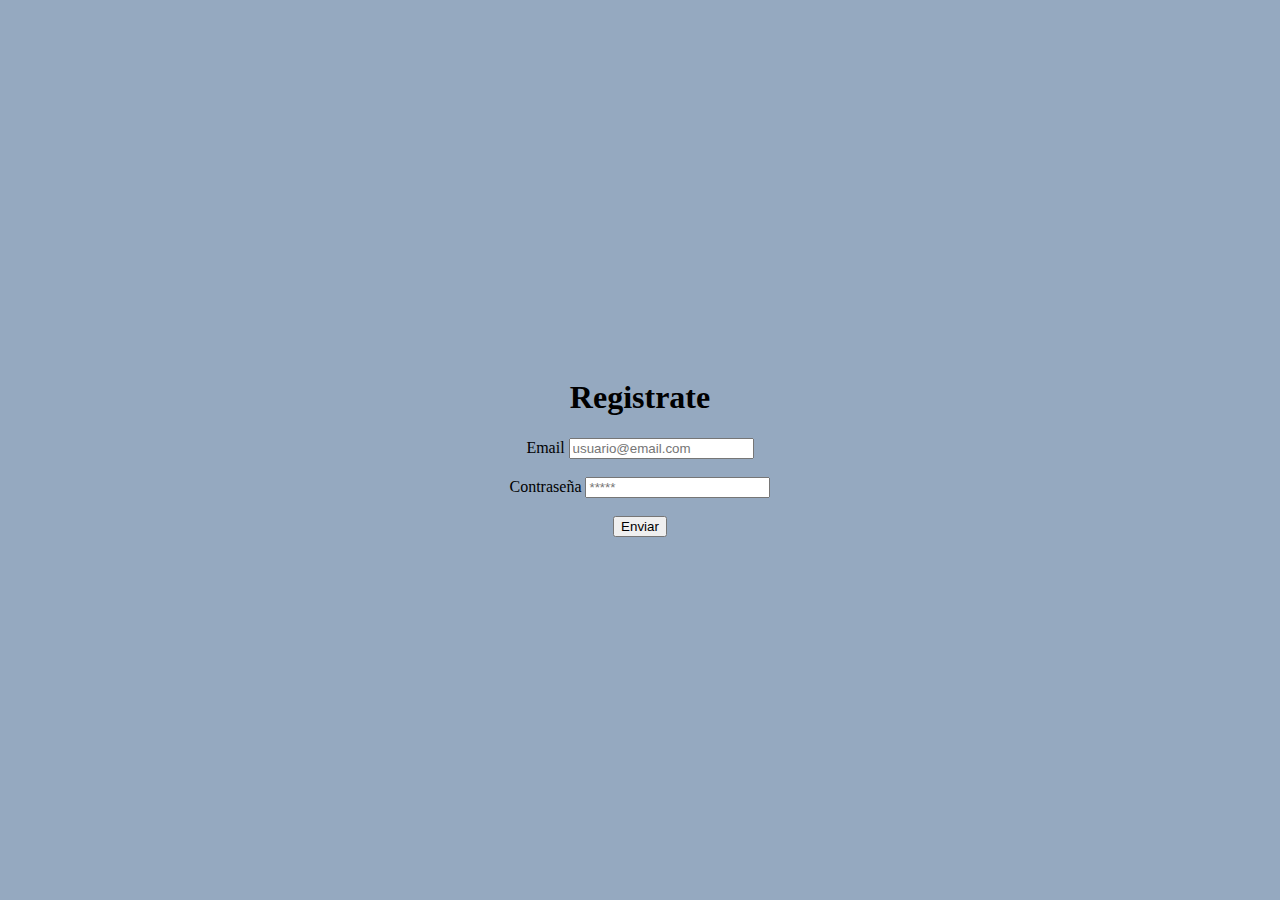
<file: index.html>
<!DOCTYPE html>
<html lang="en">
<head>
    <meta charset="UTF-8">
    <meta http-equiv="X-UA-Compatible" content="IE=edge">
    <meta name="viewport" content="width=device-width, initial-scale=1.0">
    <link rel="stylesheet" href="css/styles.css">
    <title>Registrarse</title>
</head>
<body class="bodylogin">
    <form autocomplete="off" id="login" class="login" >
        <div class="login-form">
          <h1>Registrate</h1>
          <label for="email">Email</label>
          <input type="text" id="usuario" placeholder="usuario@email.com"/>
          <br>
          <br>
          <label for="password">Contraseña</label>
          <input type="password" id="contraseña" placeholder="*****"/>
          <br>
          <br>
          <input type="submit" id="enviar" value="Enviar" />
        </div>
      </form> 
      <script src="js/login.js"></script>
</body>
</html>
</file>
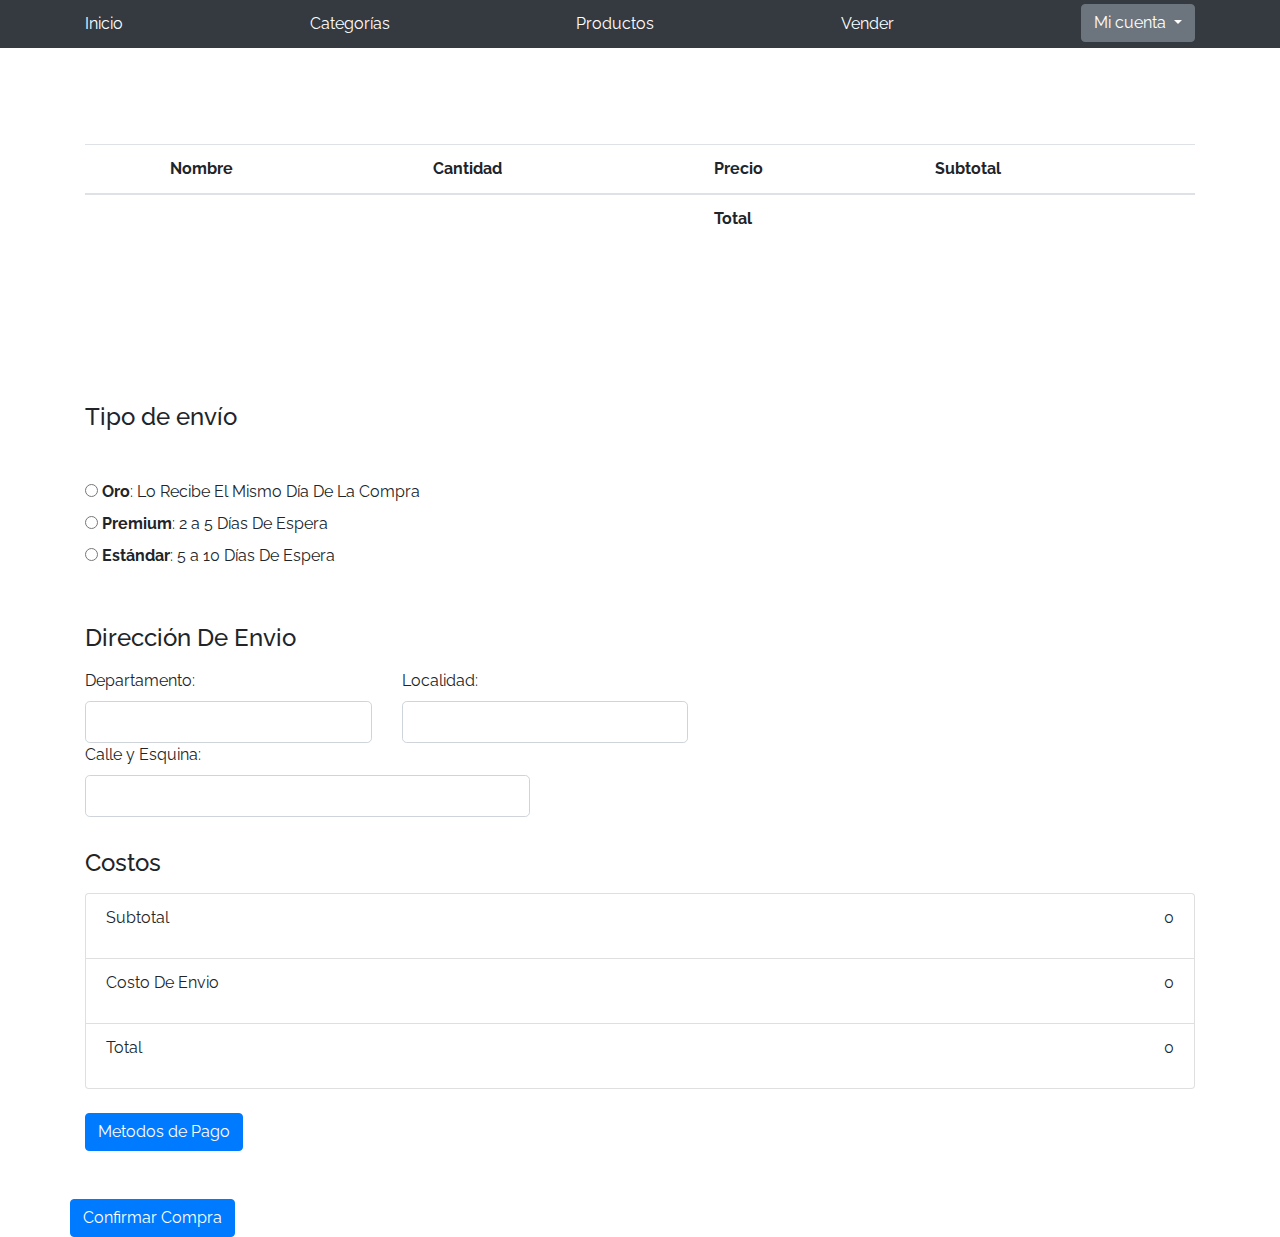
<file: cart.html>
<!DOCTYPE html>
<!-- saved from url=(0049)https://getbootstrap.com/docs/4.3/examples/album/ -->
<html lang="en">

<head>
  <meta http-equiv="Content-Type" content="text/html; charset=UTF-8">

  <meta name="viewport" content="width=device-width, initial-scale=1, shrink-to-fit=no">
  <meta name="description" content="">
  <title>eMercado - Todo lo que busques está aquí</title>

  <link rel="canonical" href="https://getbootstrap.com/docs/4.3/examples/album/">
  <link href="https://fonts.googleapis.com/css?family=Raleway:300,300i,400,400i,700,700i,900,900i" rel="stylesheet">

  <style>
    .bd-placeholder-img {
      font-size: 1.125rem;
      text-anchor: middle;
      -webkit-user-select: none;
      -moz-user-select: none;
      -ms-user-select: none;
      user-select: none;
    }

    @media (min-width: 768px) {
      .bd-placeholder-img-lg {
        font-size: 3.5rem;
      }
    }
  </style>
  <link href="css/bootstrap.min.css" rel="stylesheet">
  <link href="css/styles.css" rel="stylesheet">
  <link href="css/dropzone.css" rel="stylesheet">
</head>

<body>
  <nav class="site-header sticky-top py-1 bg-dark">
    <div class="container d-flex flex-column flex-md-row justify-content-between">
      <a class="py-2 d-none d-md-inline-block" href="home.html">Inicio</a>
      <a class="py-2 d-none d-md-inline-block" href="categories.html">Categorías</a>
      <a class="py-2 d-none d-md-inline-block" href="products.html">Productos</a>
      <a class="py-2 d-none d-md-inline-block" href="sell.html">Vender</a>
      <div class="dropdown">
        <a class="btn btn-secondary dropdown-toggle" href="#" role="button" id="dropdownMenuLink" data-toggle="dropdown" aria-haspopup="true" aria-expanded="false">
          Mi cuenta
        </a>
      
        <div class="dropdown-menu" aria-labelledby="dropdownMenuLink">
          <a class="dropdown-item" href="cart.html">Mi carrito</a>
          <a class="dropdown-item" href="my-profile.html" id="Perfil"></a>
          <a class="dropdown-item" href="index.html" onclick="Borrardatos()">Cerrar sesión</a>
        </div>
      </div>
    </div>
  </nav>
  <div id="spinner-wrapper">
    <div class="lds-ring">
      <div></div>
      <div></div>
      <div></div>
      <div></div>
    </div>
  </div>



  <div class="container py-5 my-5">
    <table class="table">
      <thead>
        <tr>
          <th scope="col"></th>
          <th scope="col">Nombre</th>
          <th scope="col">Cantidad</th>
          <th scope="col">Precio</th>
          <th scope="col">Subtotal</th>
        </tr>
      </thead>
      <tbody id="productsContainer">


      </tbody>
      <tfoot>
        <th></th>
        <th></th>
        <th></th>
        <th>Total</th>
        <th id="total"></th>
      </tfoot>

    </table>
  </div>
  <div class="container ">
    <div class="row">

      <div class="col-lg-4 mb-4 ">
        <h4 class="my-5">Tipo de envío</h4>
        <form>
          <input type="radio" id="Oro" name="Envio" value="0">
          <label for="oro"><b>Oro</b>: Lo Recibe El Mismo Día De La Compra</label><br>
          <input type="radio" id="Premium" name="Envio" value="1">
          <label for="Premium "><b>Premium</b>: 2 a 5 Días De Espera</label><br>
          <input type="radio" id="Estandar" name="Envio" value="2">
          <label for="Estandar"><b>Estándar</b>: 5 a 10 Días De Espera</label>
        </form>
      </div>
      <div class="col-lg-10 mt-4">
        <h4>Dirección De Envio</h4>
        <div class="row my-3">
          <div class="col-lg-4 ">
            <label for="">Departamento:</label>
            <input class="form-control form-control-lg" id="Departamento" type="text" style="font-size: medium;">
          </div>
          <div class="col-lg-4">
            <label for="">Localidad:</label>
            <input class="form-control form-control-lg" id="Localidad" type="text" style="font-size: medium;">
          </div>
          <div class="col-lg-6">
            <label for="">Calle y Esquina:</label>
            <input class="form-control form-control-lg" id="Calle" type="text" style="font-size: medium;" >
          </div>
        </div>
      </div>
      <div class="col-lg-12 mb-5">
        <h4 class="my-3">Costos</h4>
        <ul class="list-group">
          <li class="list-group-item d-flex justify-content-between">Subtotal
          <p id="SubTotalCosto">0</p>
        </li>
          <li class="list-group-item d-flex justify-content-between">Costo De Envio
          <p id="CostoEnvio">0</p>
        </li>
          <li class="list-group-item d-flex justify-content-between">Total
          <p id="TotalCosto">0</p>
        </li>
        </ul>
        <br>
        <!-- Button trigger modal -->
<button type="button" class="btn btn-primary" data-toggle="modal" data-target="#exampleModal">
  Metodos de Pago
</button>

<!-- Modal -->
<div class="modal fade" id="exampleModal" tabindex="-1" aria-labelledby="exampleModalLabel" aria-hidden="true">
  <div class="modal-dialog">
    <div class="modal-content">
      <div class="modal-header">
        <h5 class="modal-title" id="exampleModalLabel">Metodos de Pago</h5>
        <button type="button" class="close" data-dismiss="modal" aria-label="Close">
          <span aria-hidden="true">&times;</span>
        </button>
      </div>
        <div class="modal-body">
          <form>
          <Label for="Tarjeta"><b>Tarjeta Credito o Debito</b></Label>
          <input id="inputTarjeta2" name="Pago" type="radio" value="0">
          <br>
          <Label>N° Tarjeta</Label>
          <input type="text" name="" id="Tarjeta"> 
          <br>
          <Label>Codigo Seguridad</Label>
          <input type="text" name="" id="Codigo"> 
          <br>
          <Label>Fecha vencimiento</Label>
          <input type="text" name="" id="Fecha"> 
          <hr>
          <Label for="Deposito"><b>Deposito Bancario</b></Label>
          <input id="inputTarjeta1" name="Pago" type="radio" value="1">
          <br>
          <Label>N° Cuenta Bancaria</Label>
          <input type="text" name="" id="CuentaBancaria"> 
        </form>
        </div>
      <div class="modal-footer">
        <button type="button" class="btn btn-secondary" data-dismiss="modal">Cerrar</button>
        <button type="button" class="btn btn-primary" id="">Guardar Cambios</button>
      </div>
    </div>
  </div>
</div>
      </div>
      <button class="btn btn-primary" onclick="Validar()">Confirmar Compra</button>

  <script src="js/jquery-3.4.1.min.js"></script>
  <script src="js/bootstrap.bundle.min.js"></script>
  <script src="js/dropzone.js"></script>
  <script src="js/init.js"></script>
  <script src="js/cart.js"></script>
</body>

</html>
</file>
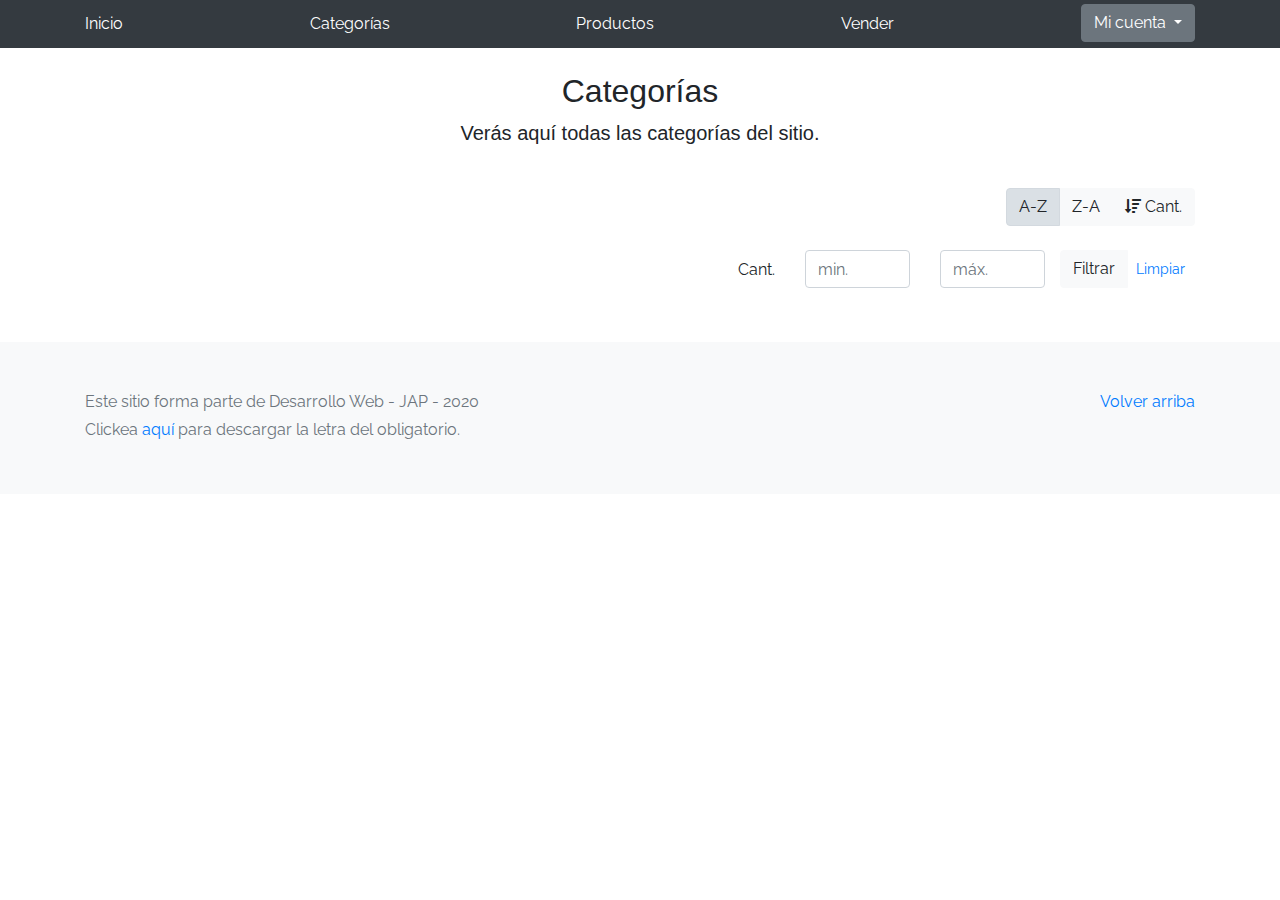
<file: categories.html>
<!DOCTYPE html>
<!-- saved from url=(0049)https://getbootstrap.com/docs/4.3/examples/album/ -->
<html lang="en">
  <head>
    <meta http-equiv="Content-Type" content="text/html; charset=UTF-8">
    <meta name="viewport" content="width=device-width, initial-scale=1, shrink-to-fit=no">
    <meta name="description" content="">
    <title>eMercado - Todo lo que busques está aquí</title>

    <link rel="canonical" href="https://getbootstrap.com/docs/4.3/examples/album/">
    <link href="https://fonts.googleapis.com/css?family=Raleway:300,300i,400,400i,700,700i,900,900i" rel="stylesheet">
    <link href="css/font-awesome.min.css" rel="stylesheet">

    <link href="css/bootstrap.min.css" rel="stylesheet">
    <link href="css/styles.css" rel="stylesheet">
  </head>
  <body>
    <nav class="site-header sticky-top py-1 bg-dark">
      <div class="container d-flex flex-column flex-md-row justify-content-between">
        <a class="py-2 d-none d-md-inline-block" href="home.html">Inicio</a>
        <a class="py-2 d-none d-md-inline-block" href="categories.html">Categorías</a>
        <a class="py-2 d-none d-md-inline-block" href="products.html">Productos</a>
        <a class="py-2 d-none d-md-inline-block" href="sell.html">Vender</a>
        <div class="dropdown">
          <a class="btn btn-secondary dropdown-toggle" href="#" role="button" id="dropdownMenuLink" data-toggle="dropdown" aria-haspopup="true" aria-expanded="false">
            Mi cuenta
          </a>
        
          <div class="dropdown-menu" aria-labelledby="dropdownMenuLink">
            <a class="dropdown-item" href="cart.html">Mi carrito</a>
            <a class="dropdown-item" href="my-profile.html" id="Perfil"></a>
            <a class="dropdown-item" href="index.html" onclick="Borrardatos()">Cerrar sesión</a>
          </div>
        </div>
      </div>
    </nav>
    <main role="main" class="pb-5">
        <div class="text-center p-4">
            <h2>Categorías</h2>
            <p class="lead">Verás aquí todas las categorías del sitio.</p>
        </div>
        <div class="container">
            <div class="row">
                <div class="col text-right">
                    <div class="btn-group btn-group-toggle mb-4" data-toggle="buttons">
                        <label class="btn btn-light active" id="sortAsc" >
                            <input type="radio" name="options" autocomplete="off" checked>A-Z
                        </label>
                        <label class="btn btn-light" id="sortDesc" >
                            <input type="radio" name="options" autocomplete="off">Z-A
                        </label>
                        <label class="btn btn-light" id="sortByCount" >
                            <input type="radio" name="options" autocomplete="off"><i class="fas fa-sort-amount-down mr-1"></i>Cant.
                        </label>
                    </div>
                </div>
            </div>
            <div class="row justify-content-end">
              <div class="col-md-6"></div>
                <div class="col-md-6 col-sm-12 mb-1 container">
                  <div class="row container p-0 m-0">
                    <div class="col">
                      <p class="font-weight-normal text-right my-2">Cant.</p>
                    </div>
                    <div class="col">
                      <input class="form-control" type="number" placeholder="min." id="rangeFilterCountMin">
                    </div>
                    <div class="col">
                      <input class="form-control" type="number" placeholder="máx." id="rangeFilterCountMax">
                    </div>
                    <div class="col-3 p-0">
                      <div class="btn-group" role="group">
                        <button class="btn btn-light btn-block" id="rangeFilterCount">Filtrar</button>
                        <button class="btn btn-link btn-sm" id="clearRangeFilter">Limpiar</button>
                      </div>
                    </div>
                  </div>
                </div>
            </div>
            <div class="row">
                <div class="list-group" id="cat-list-container">
                </div>
            </div>
        </div>
    </main>
    <footer class="text-muted bg-light">
      <div class="container">
        <p class="float-right">
          <a href="#">Volver arriba</a>
        </p>
        <p>Este sitio forma parte de Desarrollo Web - JAP - 2020</p>
        <p>Clickea <a target="_blank" href="Letra.pdf">aquí</a> para descargar la letra del obligatorio.</p>
      </div>
    </footer>
    <div id="spinner-wrapper"><div class="lds-ring"><div></div><div></div><div></div><div></div></div></div>
    <script src="js/jquery-3.4.1.min.js"></script>
    <script src="js/bootstrap.bundle.min.js"></script>
    <script src="js/init.js"></script>
    <script src="js/categories.js"></script>
    <script src="js/my-profile.js"></script>
  </body>
</html>
</file>
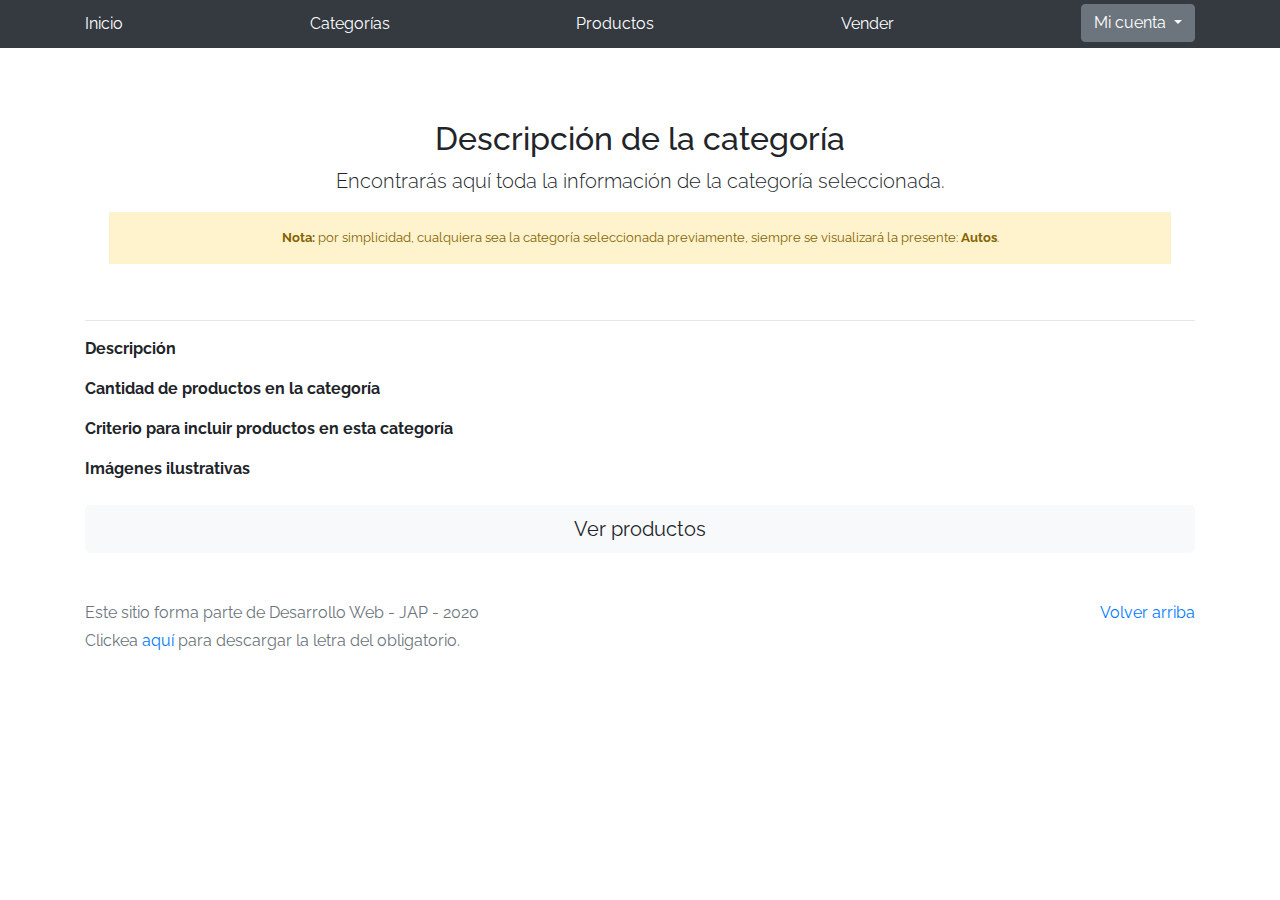
<file: category-info.html>
<!DOCTYPE html>
<!-- saved from url=(0049)https://getbootstrap.com/docs/4.3/examples/album/ -->
<html lang="en">

<head>
  <meta http-equiv="Content-Type" content="text/html; charset=UTF-8">
  <meta name="viewport" content="width=device-width, initial-scale=1, shrink-to-fit=no">
  <meta name="description" content="">
  <title>eMercado - Todo lo que busques está aquí</title>

  <link rel="canonical" href="https://getbootstrap.com/docs/4.3/examples/album/">
  <link href="https://fonts.googleapis.com/css?family=Raleway:300,300i,400,400i,700,700i,900,900i" rel="stylesheet">
  <!-- Bootstrap core CSS -->
  <link href="css/bootstrap.min.css" rel="stylesheet">
  <link href="css/styles.css" rel="stylesheet">
</head>

<body>
  <nav class="site-header sticky-top py-1 bg-dark">
    <div class="container d-flex flex-column flex-md-row justify-content-between">
      <a class="py-2 d-none d-md-inline-block" href="home.html">Inicio</a>
      <a class="py-2 d-none d-md-inline-block" href="categories.html">Categorías</a>
      <a class="py-2 d-none d-md-inline-block" href="products.html">Productos</a>
      <a class="py-2 d-none d-md-inline-block" href="sell.html">Vender</a>
      <div class="dropdown">
        <a class="btn btn-secondary dropdown-toggle" href="#" role="button" id="dropdownMenuLink" data-toggle="dropdown" aria-haspopup="true" aria-expanded="false">
          Mi cuenta
        </a>
      
        <div class="dropdown-menu" aria-labelledby="dropdownMenuLink">
          <a class="dropdown-item" href="cart.html">Mi carrito</a>
          <a class="dropdown-item" href="my-profile.html" id="Perfil"></a>
          <a class="dropdown-item" href="index.html" onclick="Borrardatos()">Cerrar sesión</a>
        </div>
      </div>
    </div>
  </nav>
  <main role="main">
    <div class="container mt-5">
      <div class="text-center p-4">
        <h2>Descripción de la categoría</h2>
        <p class="lead">Encontrarás aquí toda la información de la categoría seleccionada.</p>
        <p class="small alert-warning py-3"><strong>Nota: </strong>por simplicidad, cualquiera sea la categoría
          seleccionada previamente, siempre se visualizará la presente: <strong>Autos</strong>.</p>
      </div>
      <h3 id="categoryName"></h3>
      <hr class="my-3">
      <dl>
        <dt>Descripción</dt>
        <dd>
          <p id="categoryDescription"></p>
        </dd>

        <dt>Cantidad de productos en la categoría</dt>
        <dd>
          <p id="productCount"></p>
        </dd>

        <dt>Criterio para incluir productos en esta categoría</dt>
        <dd>
          <p id="productCriteria"></p>
        </dd>

        <dt>Imágenes ilustrativas</dt>
        <dd>
          <div class="row text-center text-lg-left pt-2" id="productImagesGallery">
          </div>
        </dd>
      </dl>
      <a type="button" class="btn btn-light btn-lg btn-block" href="products.html">Ver productos</a>
    </div>
  </main>
  <footer class="text-muted">
    <div class="container">
      <p class="float-right">
        <a href="#">Volver arriba</a>
      </p>
      <p>Este sitio forma parte de Desarrollo Web - JAP - 2020</p>
      <p>Clickea <a target="_blank" href="Letra.pdf">aquí</a> para descargar la letra del obligatorio.</p>
    </div>
  </footer>
  <div id="spinner-wrapper">
    <div class="lds-ring">
      <div></div>
      <div></div>
      <div></div>
      <div></div>
    </div>
  </div>
  <script src="js/jquery-3.4.1.min.js"></script>
  <script src="js/bootstrap.bundle.min.js"></script>
  <script src="js/init.js"></script>
  <script src="js/category-info.js"></script>
  <script src="js/my-profile.js"></script>
</body>

</html>
</file>
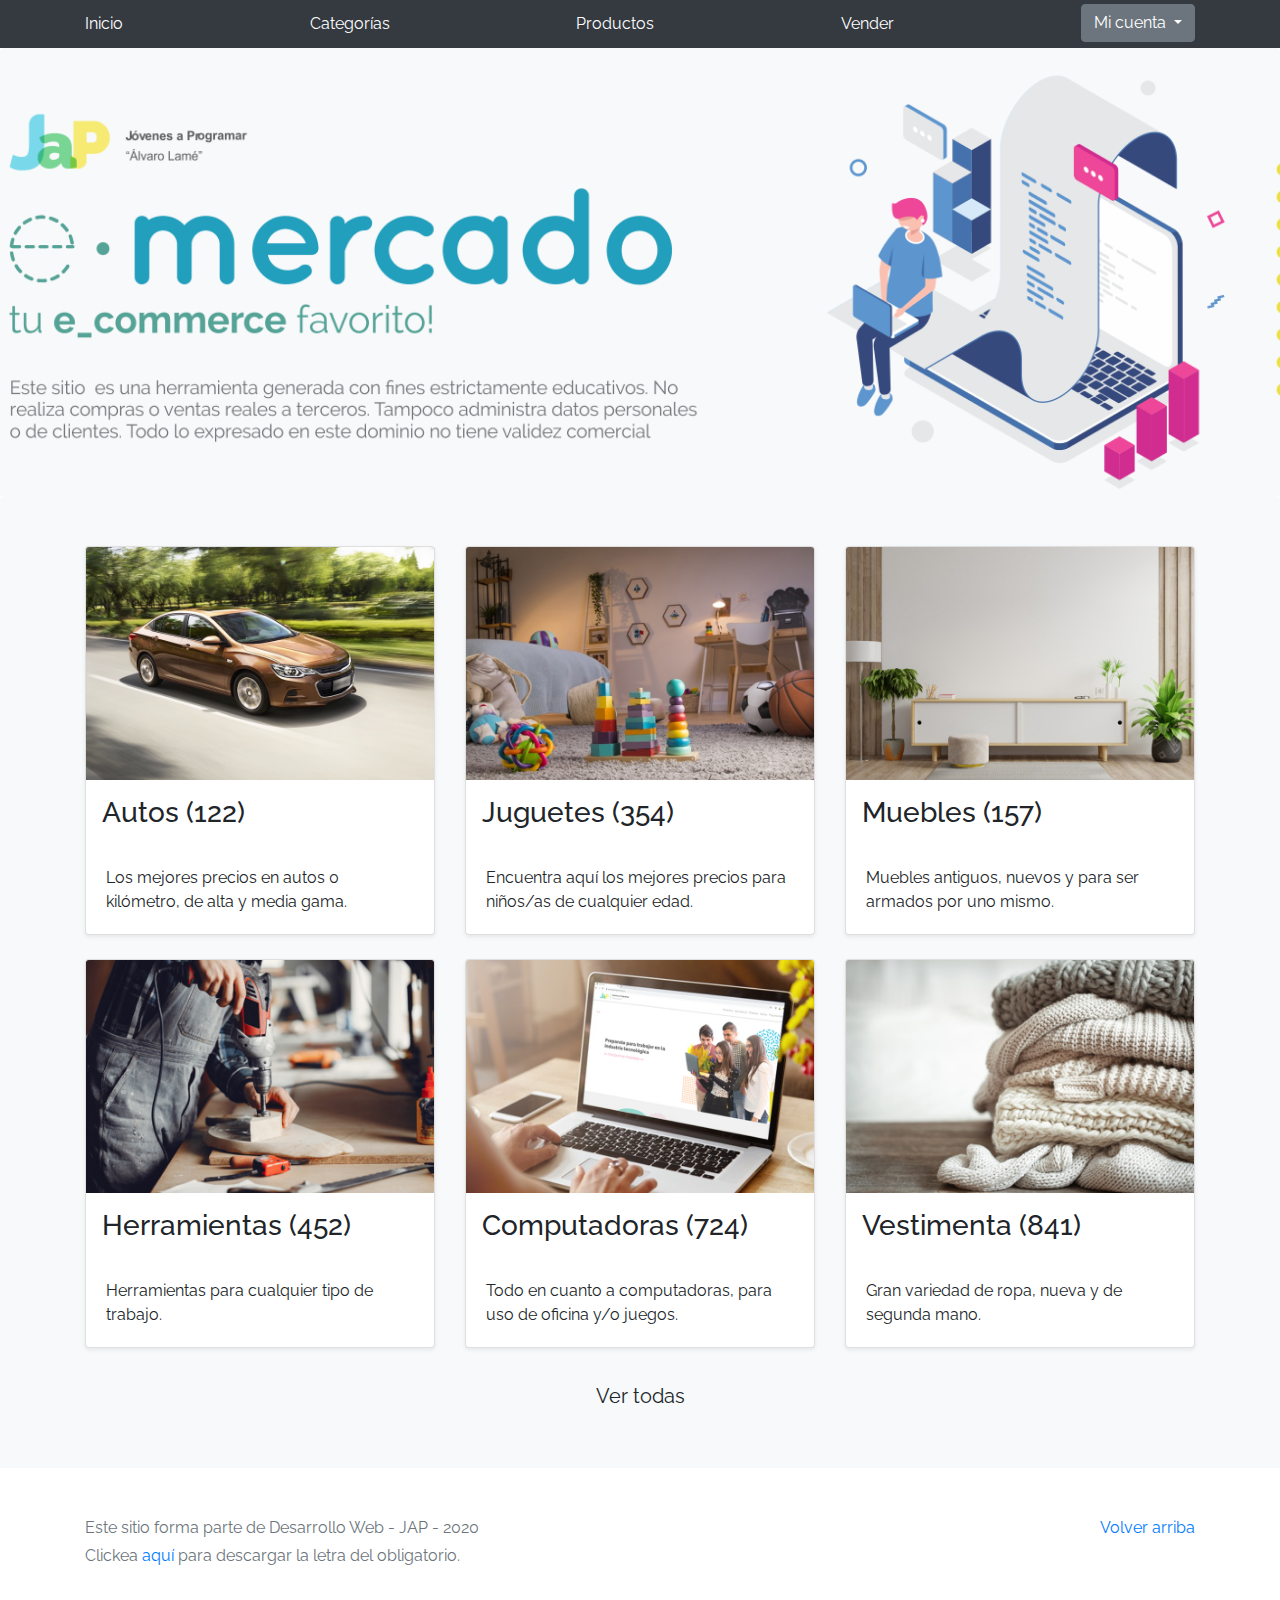
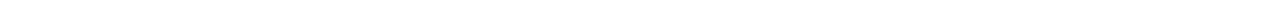
<file: home.html>
<!DOCTYPE html>
<!-- saved from url=(0049)https://getbootstrap.com/docs/4.3/examples/album/ -->
<html lang="en">
  <head>
    <meta http-equiv="Content-Type" content="text/html; charset=UTF-8">
    <meta name="viewport" content="width=device-width, initial-scale=1, shrink-to-fit=no">
    <meta name="description" content="">
    <title>eMercado - Todo lo que busques está aquí</title>

    <link rel="canonical" href="https://getbootstrap.com/docs/4.3/examples/album/">
    <link href="https://fonts.googleapis.com/css?family=Raleway:300,300i,400,400i,700,700i,900,900i" rel="stylesheet">
    <!-- Bootstrap core CSS -->
    <link href="css/bootstrap.min.css" rel="stylesheet">
    <link href="css/styles.css" rel="stylesheet">
  </head>
  <body>
    <nav class="site-header sticky-top py-1 bg-dark">
      <div class="container d-flex flex-column flex-md-row justify-content-between">
        <a class="py-2 d-none d-md-inline-block" href="home.html">Inicio</a>
        <a class="py-2 d-none d-md-inline-block" href="categories.html">Categorías</a>
        <a class="py-2 d-none d-md-inline-block" href="products.html">Productos</a>
        <a class="py-2 d-none d-md-inline-block" href="sell.html">Vender</a>
        <div class="dropdown">
          <a class="btn btn-secondary dropdown-toggle" href="#" role="button" id="dropdownMenuLink" data-toggle="dropdown" aria-haspopup="true" aria-expanded="false">
            Mi cuenta
          </a>
        
          <div class="dropdown-menu" aria-labelledby="dropdownMenuLink">
            <a class="dropdown-item" href="cart.html">Mi carrito</a>
            <a class="dropdown-item" href="my-profile.html" id="Perfil"></a>
            <a class="dropdown-item" href="index.html" onclick="Borrardatos()">Cerrar sesión</a>
          </div>
        </div>
      </div>
    </nav>
    <main role="main">
      <section class="jumbotron text-center">
        <div class="m-5">
          <h1></h1>
        </div>
      </section>
      <div class="album py-5 bg-light">
        <div class="container">
          <div class="row">
            <div class="col-md-4">
              <a href="categories.html" class="card mb-4 shadow-sm custom-card">
                <img class="bd-placeholder-img card-img-top"  src="img/cat1.jpg">
                <h3 class="m-3">Autos (122)</h3>
                <div class="card-body">
                  <p class="card-text">Los mejores precios en autos 0 kilómetro, de alta y media gama.</p>
                </div>
              </a>
            </div>
            <div class="col-md-4">
                <a href="categories.html" class="card mb-4 shadow-sm custom-card">
                  <img class="bd-placeholder-img card-img-top" src="img/cat2.jpg">
                  <h3 class="m-3">Juguetes (354)</h3>
                  <div class="card-body">
                    <p class="card-text">Encuentra aquí los mejores precios para niños/as de cualquier edad.</p>
                  </div>
                </a>
            </div>
            <div class="col-md-4">
                <a href="categories.html" class="card mb-4 shadow-sm custom-card">
                  <img class="bd-placeholder-img card-img-top" src="img/cat3.jpg">
                  <h3 class="m-3">Muebles (157)</h3>
                  <div class="card-body">
                    <p class="card-text">Muebles antiguos, nuevos y para ser armados por uno mismo.</p>
                  </div>
                </a>
            </div>
            <div class="col-md-4">
                <a href="categories.html" class="card mb-4 shadow-sm custom-card">
                  <img class="bd-placeholder-img card-img-top" src="img/cat4.jpg">
                  <h3 class="m-3">Herramientas (452)</h3>
                  <div class="card-body">
                    <p class="card-text">Herramientas para cualquier tipo de trabajo.</p>
                  </div>
                </a>
            </div>
            <div class="col-md-4">
                <a href="categories.html" class="card mb-4 shadow-sm custom-card">
                  <img class="bd-placeholder-img card-img-top" src="img/cat5.jpg">
                  <h3 class="m-3">Computadoras (724)</h3>
                  <div class="card-body">
                    <p class="card-text">Todo en cuanto a computadoras, para uso de oficina y/o juegos.</p>
                  </div>
                </a>
            </div>
            <div class="col-md-4">
                <a href="categories.html" class="card mb-4 shadow-sm custom-card">
                  <img class="bd-placeholder-img card-img-top" src="img/cat6.jpg">
                  <h3 class="m-3">Vestimenta (841)</h3>
                  <div class="card-body">
                    <p class="card-text">Gran variedad de ropa, nueva y de segunda mano.</p>
                  </div>
                </a>
            </div>
          </div>
          <div class="row">
              <a type="button" class="btn btn-light btn-lg btn-block" href="categories.html">Ver todas</a>
          </div>
        </div>
      </div>
    </main>
    <footer class="text-muted">
      <div class="container">
        <p class="float-right">
          <a href="#">Volver arriba</a>
        </p>
        <p>Este sitio forma parte de Desarrollo Web - JAP - 2020</p>
        <p>Clickea <a target="_blank" href="Letra.pdf">aquí</a> para descargar la letra del obligatorio.</p>
      </div>
    </footer>
    <script src="js/jquery-3.4.1.min.js"></script>
    <script src="js/bootstrap.bundle.min.js"></script>
    <script src="js/init.js"></script>
    <script src="js/my-profile.js"></script>
  </body>
</html>
</file>
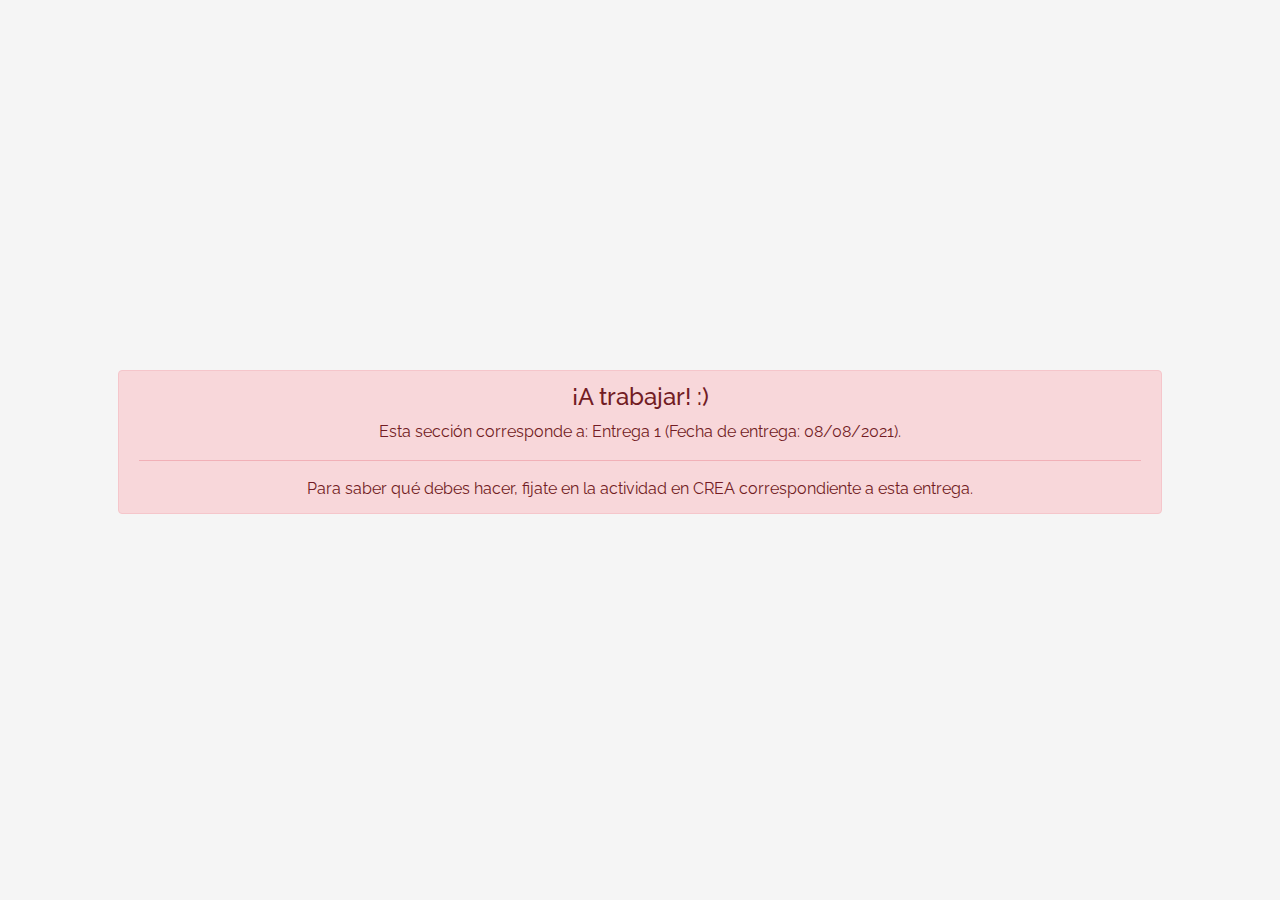
<file: login.html>
<!DOCTYPE html>
<!-- saved from url=(0049)https://getbootstrap.com/docs/4.3/examples/album/ -->
<html lang="en">

<head>
  <meta http-equiv="Content-Type" content="text/html; charset=UTF-8">
  <meta name="viewport" content="width=device-width, initial-scale=1, shrink-to-fit=no">
  <meta name="description" content="">
  <title>eMercado - Todo lo que busques está aquí</title>

  <link rel="canonical" href="https://getbootstrap.com/docs/4.3/examples/album/">
  <link href="https://fonts.googleapis.com/css?family=Raleway:300,300i,400,400i,700,700i,900,900i" rel="stylesheet">
  <!-- Bootstrap core CSS -->
  <link href="css/bootstrap.min.css" rel="stylesheet">
  <link href="css/styles.css" rel="stylesheet">
  <style>
    html, body{
      height: 100%;
    }

    body {
      display: -ms-flexbox;
      display: flex;
      -ms-flex-align: center;
      align-items: center;
      padding-top: 40px;
      padding-bottom: 40px;
      background-color: #f5f5f5;
    }

    .signin {
      width: 100%;
      max-width: 330px;
      padding: 15px;
      margin: auto;
    }
  </style>
</head>

<body class="text-center">
  <div class="container p-5">
    <div class="alert alert-danger" role="alert" style="position: relative; width:auto; top: 0;">
      <h4 class="alert-heading">¡A trabajar! :)</h4>
      <p>Esta sección corresponde a: Entrega 1 (Fecha de entrega: 08/08/2021).</p>
      <hr>
      <p class="mb-0">Para saber qué debes hacer, fijate en la actividad en CREA correspondiente a esta entrega.</p>
    </div>
  </div>

  <script src="js/init.js"></script>
  <script src="js/login.js"></script>
</body>
</html>
</file>
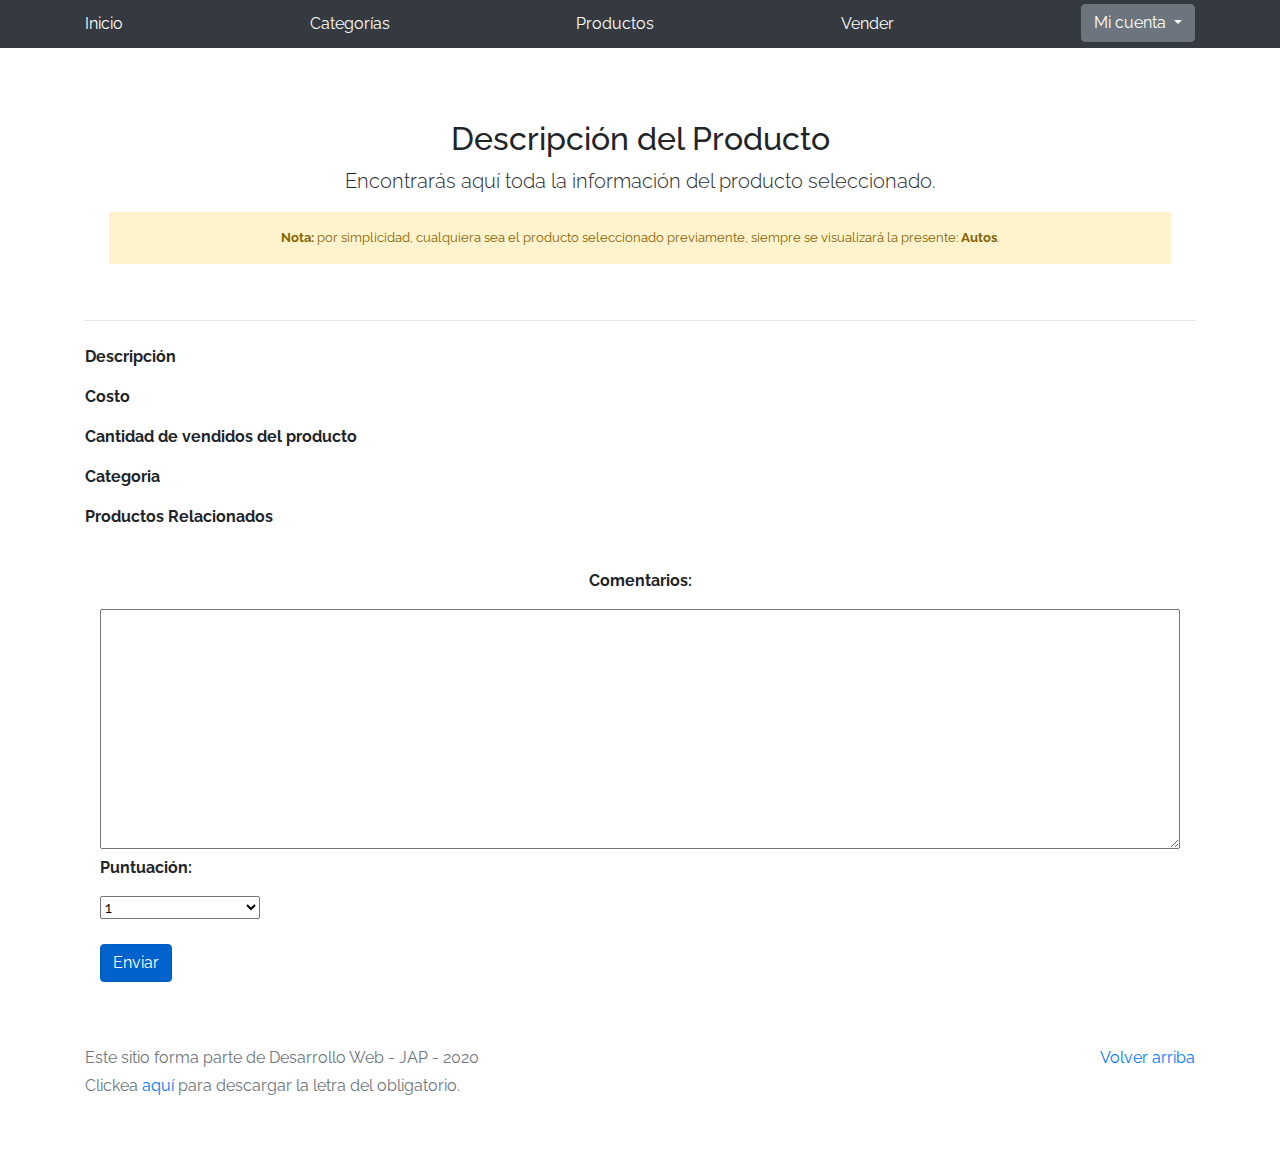
<file: product-info.html>
<!DOCTYPE html>
<!-- saved from url=(0049)https://getbootstrap.com/docs/4.3/examples/album/ -->
<html lang="en">

<head>
  <meta http-equiv="Content-Type" content="text/html; charset=UTF-8">
  <meta name="viewport" content="width=device-width, initial-scale=1, shrink-to-fit=no">
  <meta name="description" content="">
  <title>eMercado - Todo lo que busques está aquí</title>

  <link rel="canonical" href="https://getbootstrap.com/docs/4.3/examples/album/">
  <link href="https://fonts.googleapis.com/css?family=Raleway:300,300i,400,400i,700,700i,900,900i" rel="stylesheet">
  <link href="css/font-awesome.min.css" rel="stylesheet">
  <link href="css/bootstrap.min.css" rel="stylesheet">
  <link href="css/styles.css" rel="stylesheet">
</head>

<body>
  <nav class="site-header sticky-top py-1 bg-dark">
    <div class="container d-flex flex-column flex-md-row justify-content-between">
      <a class="py-2 d-none d-md-inline-block" href="home.html">Inicio</a>
      <a class="py-2 d-none d-md-inline-block" href="categories.html">Categorías</a>
      <a class="py-2 d-none d-md-inline-block" href="products.html">Productos</a>
      <a class="py-2 d-none d-md-inline-block" href="sell.html">Vender</a>
      <div class="dropdown">
        <a class="btn btn-secondary dropdown-toggle" href="#" role="button" id="dropdownMenuLink" data-toggle="dropdown" aria-haspopup="true" aria-expanded="false">
          Mi cuenta
        </a>
      
        <div class="dropdown-menu" aria-labelledby="dropdownMenuLink">
          <a class="dropdown-item" href="cart.html">Mi carrito</a>
          <a class="dropdown-item" href="my-profile.html" id="Perfil"></a>
          <a class="dropdown-item" href="index.html" onclick="Borrardatos()">Cerrar sesión</a>
        </div>
      </div>
    </div>
  </nav>
  <main role="main">
    <div class="container mt-5">
      <div class="text-center p-4">
        <h2>Descripción del Producto</h2>
        <p class="lead">Encontrarás aquí toda la información del producto seleccionado.</p>
        <p class="small alert-warning py-3"><strong>Nota: </strong>por simplicidad, cualquiera sea el producto
          seleccionado previamente, siempre se visualizará la presente: <strong>Autos</strong>.</p>
      </div>
      <h3 id="nombre"></h3>
      <hr class="my-3">
      <dl> 
        <dd >
            <div id="carouselExampleControls" class="carousel slide" data-ride="carousel">
              <div class="carousel-inner" id="Imagenesilustrativas">
              
              </div>
              <a class="carousel-control-prev" href="#carouselExampleControls" role="button" data-slide="prev">
                <span class="carousel-control-prev-icon" aria-hidden="true"></span>
                <span class="sr-only">Previous</span>
              </a>
              <a class="carousel-control-next" href="#carouselExampleControls" role="button" data-slide="next">
                <span class="carousel-control-next-icon" aria-hidden="true"></span>
                <span class="sr-only">Next</span>
              </a>
            </div>
        </dd>

        <dt>Descripción</dt>
        <dd>
          <p id="descripction"></p>
        </dd>
        
        <dt>Costo</dt>
        <dd>
          <p id="currencyCost"" class="categorycurrency"></p>
        </dd>

        <dt>Cantidad de vendidos del producto</dt>
        <dd>
          <p id="soldCount"></p>
        </dd>

        <dt>Categoria</dt>
        <dd>
          <p id="categoria"></p>
        </dd>

        <dt>Productos Relacionados</dt>
        <dd>
          <p id="ProductosRelacionados"></p>
        </dd>

      <div id="Coments" class="container">
      </div>
    <br>
    
    
      <div class="container">
        <div >
          <p style="text-align: center;"><strong>Comentarios:</strong></p>
          <textarea name="comentario" style="width: 100%; height: 15em;" id="areaComentario" ></textarea>
          <div >
            <div>
              <p><strong>Puntuación:</strong></p>
              <form>
                <select style="width: 10em;" name="Puntuacion" id="Puntuacion">
                  <option value="1">1</option>
                  <option value="2">2</option>
                  <option value="3">3</option>
                  <option value="4">4</option>
                  <option value="5">5</option>
                </select>
              </form>
            </div>
          </div>
        </div>
        <br>
        <div>
          <input type="button" value="Enviar" class="btn btn-primary active" onclick="postComments()">
        </div>
      </div>  
    </main>
    
    
      <footer class="text-muted">
        <div class="container">
          <p class="float-right">
            <a href="#">Volver arriba</a>
          </p>
          <p>Este sitio forma parte de Desarrollo Web - JAP - 2020</p>
          <p>Clickea <a target="_blank" href="Letra.pdf">aquí</a> para descargar la letra del obligatorio.</p>
        </div>
      </footer>
      <div id="spinner-wrapper">
        <div class="lds-ring">
          <div></div>
          <div></div>
          <div></div>
          <div></div>
        </div>
      </div>
      <script src="js/jquery-3.4.1.min.js"></script>
      <script src="js/bootstrap.bundle.min.js"></script>
      <script src="js/init.js"></script>
      <script src="js/product-info.js"></script>
    </body>
    
    </html>
</file>
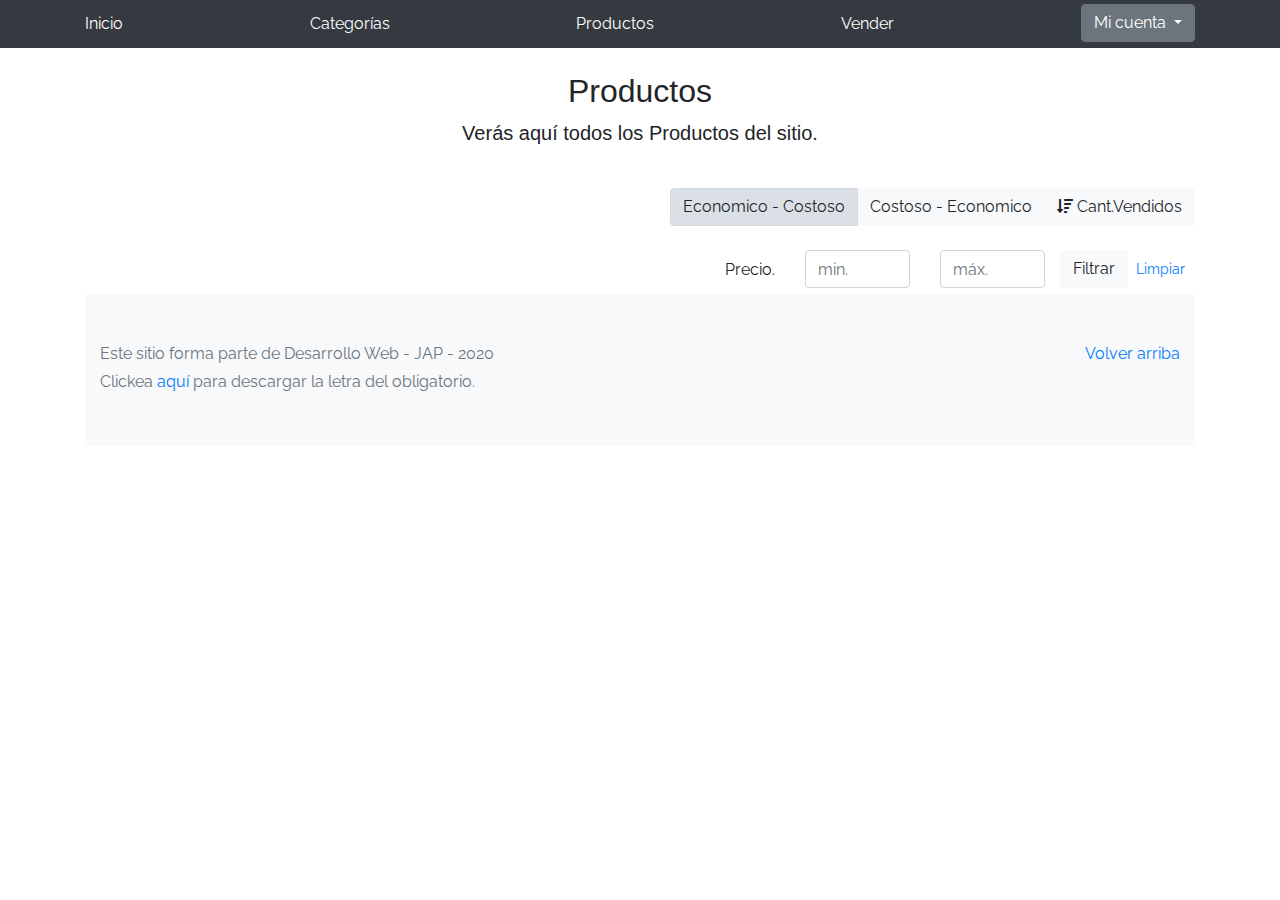
<file: products.html>
<!DOCTYPE html>
<!-- saved from url=(0049)https://getbootstrap.com/docs/4.3/examples/album/ -->
<html lang="en">
  <head>
    <meta http-equiv="Content-Type" content="text/html; charset=UTF-8">
    <meta name="viewport" content="width=device-width, initial-scale=1, shrink-to-fit=no">
    <meta name="description" content="">
    <title>eMercado - Todo lo que busques está aquí</title>

    <link rel="canonical" href="https://getbootstrap.com/docs/4.3/examples/album/">
    <link href="https://fonts.googleapis.com/css?family=Raleway:300,300i,400,400i,700,700i,900,900i" rel="stylesheet">
    <link href="css/font-awesome.min.css" rel="stylesheet">
    <link href="css/bootstrap.min.css" rel="stylesheet">
    <link href="css/styles.css" rel="stylesheet">
  </head>
  <body>
    <nav class="site-header sticky-top py-1 bg-dark">
      <div class="container d-flex flex-column flex-md-row justify-content-between">
        <a class="py-2 d-none d-md-inline-block" href="home.html">Inicio</a>
        <a class="py-2 d-none d-md-inline-block" href="categories.html">Categorías</a>
        <a class="py-2 d-none d-md-inline-block" href="products.html">Productos</a>
        <a class="py-2 d-none d-md-inline-block" href="sell.html">Vender</a>
        <div class="dropdown">
          <a class="btn btn-secondary dropdown-toggle" href="#" role="button" id="dropdownMenuLink" data-toggle="dropdown" aria-haspopup="true" aria-expanded="false">
            Mi cuenta
          </a>
        
          <div class="dropdown-menu" aria-labelledby="dropdownMenuLink">
            <a class="dropdown-item" href="cart.html">Mi carrito</a>
            <a class="dropdown-item" href="my-profile.html" id="Perfil"></a>
            <a class="dropdown-item" href="index.html" onclick="Borrardatos()">Cerrar sesión</a>
          </div>
        </div>
      </div>
    </nav>
   <!-- <div class="container p-5">
      <div class="alert alert-danger" role="alert" style="position: relative; width:auto; top: 0;">
        <h4 class="alert-heading">¡A trabajar! :)</h4>
        <p>Esta sección corresponde a: Entrega 1 (Fecha de entrega: 22/08/2021) y Entrega 2 (Fecha de entrega: 05/09/2021).</p>
        <hr>
        <p class="mb-0">Para saber qué debes hacer, fijate en la actividad en CREA correspondiente a esta entrega.</p>
      </div>
    </div>-->
    <main role="main" class="pb-5">
      <div class="text-center p-4">
          <h2>Productos</h2>
          <p class="lead">Verás aquí todos los Productos del sitio.</p>
      </div>

    <div class="container">
      <div class="row">
          <div class="col text-right">
              <div class="btn-group btn-group-toggle mb-4" data-toggle="buttons">
                  <label class="btn btn-light active" id="sortAsc" >
                      <input type="radio" name="options" autocomplete="off" checked>Economico - Costoso
                  </label>
                  <label class="btn btn-light" id="sortDesc" >
                      <input type="radio" name="options" autocomplete="off">Costoso - Economico
                  </label>
                  <label class="btn btn-light" id="sortByCount" >
                      <input type="radio" name="options" autocomplete="off"><i class="fas fa-sort-amount-down mr-1"></i>Cant.Vendidos
                  </label>
              </div>
          </div>
      </div>
      <div class="row justify-content-end">
        <div class="col-md-6"></div>
          <div class="col-md-6 col-sm-12 mb-1 container">
            <div class="row container p-0 m-0">
              <div class="col">
                <p class="font-weight-normal text-right my-2">Precio.</p>
              </div>
              <div class="col">
                <input class="form-control" type="number" placeholder="min." id="rangeFilterCountMin">
              </div>
              <div class="col">
                <input class="form-control" type="number" placeholder="máx." id="rangeFilterCountMax">
              </div>
              <div class="col-3 p-0">
                <div class="btn-group" role="group">
                  <button class="btn btn-light btn-block" id="rangeFilterCount">Filtrar</button>
                  <button class="btn btn-link btn-sm" id="clearRangeFilter">Limpiar</button>
                </div>
              </div>
            </div>
          </div>
      </div>
			<div class="contenedor" id="contenedor-lista-de-productos">
		</div>
    <footer class="text-muted bg-light">
      <div class="container">
        <p class="float-right">
          <a href="#">Volver arriba</a>
        </p>
        <p>Este sitio forma parte de Desarrollo Web - JAP - 2020</p>
        <p>Clickea <a target="_blank" href="Letra.pdf">aquí</a> para descargar la letra del obligatorio.</p>
      </div>
    </footer>
    <div id="spinner-wrapper"><div class="lds-ring"><div></div><div></div><div></div><div></div></div></div>
    <script src="js/jquery-3.4.1.min.js"></script>
    <script src="js/bootstrap.bundle.min.js"></script>
    <script src="js/init.js"></script>
    <script src="js/products.js"></script>
    <script src="js/my-profile.js"></script>
  </body>
</html>
</file>
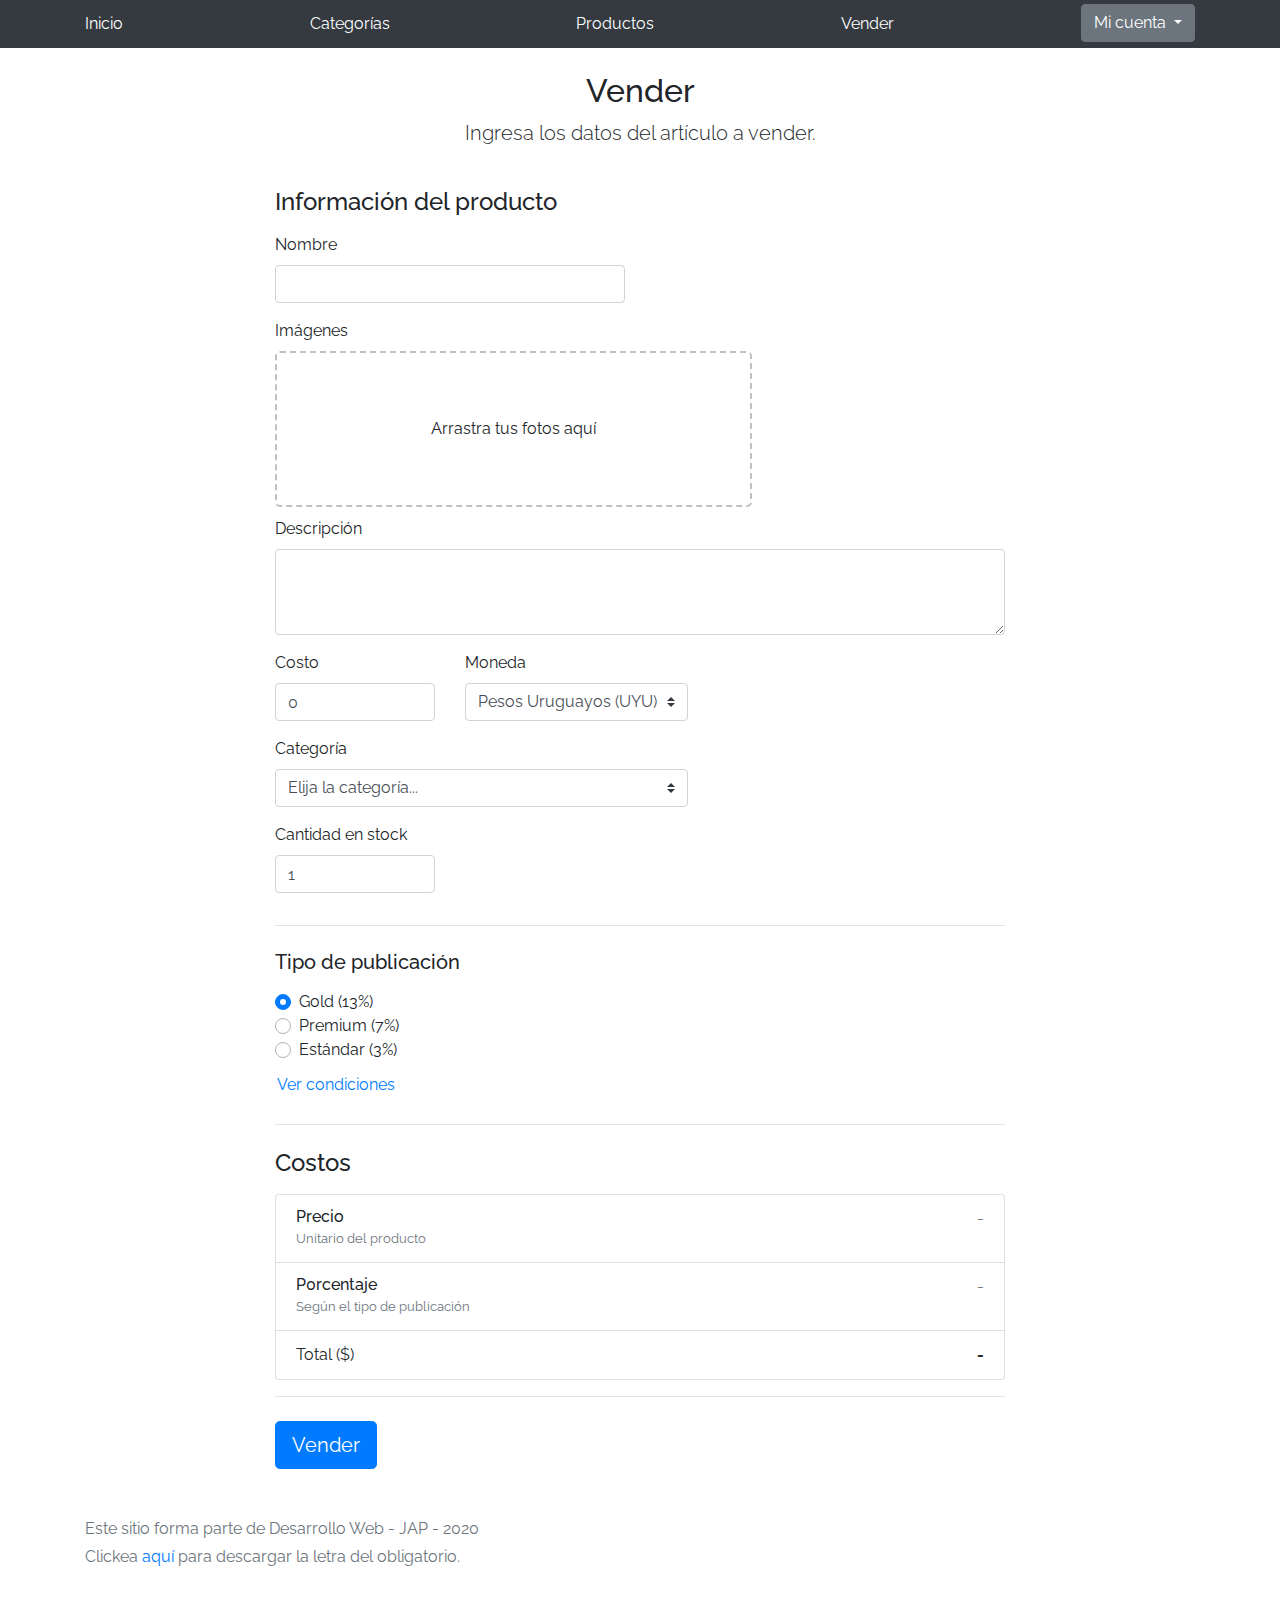
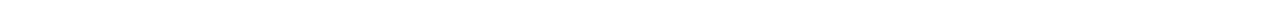
<file: sell.html>
<!DOCTYPE html>
<!-- saved from url=(0049)https://getbootstrap.com/docs/4.3/examples/album/ -->
<html lang="en"><head><meta http-equiv="Content-Type" content="text/html; charset=UTF-8">
    
    <meta name="viewport" content="width=device-width, initial-scale=1, shrink-to-fit=no">
    <meta name="description" content="">
    <title>eMercado - Todo lo que busques está aquí</title>

    <link rel="canonical" href="https://getbootstrap.com/docs/4.3/examples/album/">
    <link href="https://fonts.googleapis.com/css?family=Raleway:300,300i,400,400i,700,700i,900,900i" rel="stylesheet">

    <style>
      .bd-placeholder-img {
        font-size: 1.125rem;
        text-anchor: middle;
        -webkit-user-select: none;
        -moz-user-select: none;
        -ms-user-select: none;
        user-select: none;
      }

      @media (min-width: 768px) {
        .bd-placeholder-img-lg {
          font-size: 3.5rem;
        }
      }
    </style>
    <link href="css/bootstrap.min.css" rel="stylesheet">
    <link href="css/styles.css" rel="stylesheet">
    <link href="css/dropzone.css" rel="stylesheet">
  </head>
  <body>
    <nav class="site-header sticky-top py-1 bg-dark">
        <div class="container d-flex flex-column flex-md-row justify-content-between">
            <a class="py-2 d-none d-md-inline-block" href="home.html">Inicio</a>
            <a class="py-2 d-none d-md-inline-block" href="categories.html">Categorías</a>
            <a class="py-2 d-none d-md-inline-block" href="products.html">Productos</a>
            <a class="py-2 d-none d-md-inline-block" href="sell.html">Vender</a>
            <div class="dropdown">
              <a class="btn btn-secondary dropdown-toggle" href="#" role="button" id="dropdownMenuLink" data-toggle="dropdown" aria-haspopup="true" aria-expanded="false">
                Mi cuenta
              </a>
            
              <div class="dropdown-menu" aria-labelledby="dropdownMenuLink">
                <a class="dropdown-item" href="cart.html">Mi carrito</a>
                <a class="dropdown-item" href="my-profile.html" id="Perfil"></a>
                <a class="dropdown-item" href="index.html" onclick="Borrardatos()">Cerrar sesión</a>
              </div>
            </div>
          </div>
    </nav>
      <div class="container">
        <div class="text-center p-4">
          <h2>Vender</h2>
          <p class="lead">Ingresa los datos del artículo a vender.</p>
        </div>
        <div class="row justify-content-md-center">
          <div class="col-md-8 order-md-1">
            <h4 class="mb-3">Información del producto</h4>
            <form class="needs-validation" id="sell-info">
              <div class="row">
                <div class="col-md-6 mb-3">
                  <label for="productName">Nombre</label>
                  <input type="text" class="form-control" id="productName" placeholder="" value="" >
                  <div class="invalid-feedback">
                    Ingresa un nombre
                  </div>
                </div>
              </div>
              <div class="row">
                <div class="col-md-8 order-md-1">
                    <label for="zip">Imágenes</label>
                    <div class="needsclick dz-clickable" id="file-upload">
                      <div class="dz-message needsclick">
                        Arrastra tus fotos aquí<br>
                      </div>
                    </div>
                </div>
              </div>
              <div class="row">
                  <div class="col-md-12 mb-3">
                      <label for="productDescription">Descripción</label>
                      <textarea class="form-control" id="productDescription" rows="3"></textarea>
                  </div>
                </div>
              <div class="row">
                <div class="col-md-3 mb-3">
                  <label for="zip">Costo</label>
                  <input type="number" class="form-control" id="productCostInput" placeholder="" required="" value="0" min="0">
                  <div class="invalid-feedback">
                    El costo debe ser mayor que 0.
                  </div>
                </div>
                <div class="col-md-4 mb-3">
                    <label for="state">Moneda</label>
                    <select class="custom-select d-block w-100" id="productCurrency" required="">
                      <option selected>Pesos Uruguayos (UYU)</option>
                      <option>Dólares (USD)</option>
                    </select>
                    <div class="invalid-feedback">
                      Ingresa una categoría válida.
                    </div>
                  </div>
              </div>
              <div class="row">
                  <div class="col-md-7 mb-3">
                  <label for="state">Categoría</label>
                  <select class="custom-select d-block w-100" id="productCategory">
                    <option value="">Elija la categoría...</option>
                    <option>Autos</option>
                    <option>Juguetes</option>
                    <option>Muebles</option>
                    <option>Herramientas</option>
                    <option>Computadoras</option>
                    <option>Vestimenta</option>
                  </select>
                  <div class="invalid-feedback">
                    Por favor ingresa una categoría válida.
                  </div>
                </div>
              </div>
              <div class="row">
                  <div class="col-md-3 mb-3">
                    <label for="productCountInput">Cantidad en stock</label>
                    <input type="number" class="form-control" id="productCountInput" placeholder="" required="" value="1" min="0">
                    <div class="invalid-feedback">
                      La cantidad es requerida.
                    </div>
                  </div>
                </div>
              <hr class="mb-4">
              <h5 class="mb-3">Tipo de publicación</h5>
              <div class="d-block my-3">
                <div class="custom-control custom-radio">
                  <input id="goldradio" name="publicationType" type="radio" class="custom-control-input" checked="" required="">
                  <label class="custom-control-label" for="goldradio">Gold (13%)</label>
                </div>
                <div class="custom-control custom-radio">
                  <input id="premiumradio" name="publicationType" type="radio" class="custom-control-input" required="">
                  <label class="custom-control-label" for="premiumradio">Premium (7%)</label>
                </div>
                <div class="custom-control custom-radio">
                  <input id="standardradio" name="publicationType" type="radio" class="custom-control-input" required="">
                  <label class="custom-control-label" for="standardradio">Estándar (3%)</label>
                </div>
                <div class="row">
                  <button type="button" class="m-1 btn btn-link" data-toggle="modal" data-target="#contidionsModal">Ver condiciones</button>
                </div>
              </div>
              <hr class="mb-4">
              <h4 class="mb-3">Costos</h4>
              <ul class="list-group mb-3">
                  <li class="list-group-item d-flex justify-content-between lh-condensed">
                    <div>
                      <h6 class="my-0">Precio</h6>
                      <small class="text-muted">Unitario del producto</small>
                    </div>
                    <span class="text-muted" id="productCostText">-</span>
                  </li>
                  <li class="list-group-item d-flex justify-content-between lh-condensed">
                    <div>
                      <h6 class="my-0">P0rcentaje</h6>
                      <small class="text-muted">Según el tipo de publicación</small>
                    </div>
                    <span class="text-muted" id="comissionText">-</span>
                  </li>
                  <li class="list-group-item d-flex justify-content-between">
                    <span>Total ($)</span>
                    <strong id="totalCostText">-</strong>
                  </li>
                </ul>
              <hr class="mb-4">
              <button class="btn btn-primary btn-lg" type="submit">Vender</button>
            </form>
          </div>
        </div>
      </div>
      <footer class="text-muted">
        <div class="container">
            <p>Este sitio forma parte de Desarrollo Web - JAP - 2020</p>
            <p>Clickea <a target="_blank" href="Letra.pdf">aquí</a> para descargar la letra del obligatorio.</p>
        </div>
      </footer>
      <div class="alert fade" role="alert" id="alertResult">
          <span id="resultSpan"></span>
          <button type="button" class="close" data-dismiss="alert" aria-label="Close">
              <span aria-hidden="true">&times;</span>
          </button>
      </div>

      <div class="modal fade" tabindex="-1" role="dialog" id="contidionsModal">
        <div class="modal-dialog" role="document">
          <div class="modal-content">
            <div class="modal-header">
              <h5 class="modal-title">Condiciones de publicación</h5>
              <button type="button" class="close" data-dismiss="modal" aria-label="Close">
                <span aria-hidden="true">&times;</span>
              </button>
            </div>
            <div class="modal-body">
              <div class="container">
                  <div class="row">
                      <h5 class="text-warning">Gold (13%)</h5>
                      <p class="muted text-justify">Tu producto se verá de forma promocionada en portada, además de las condiciones de Premium y Estándar.</p>
                  </div>
                  <hr>
                  <div class="row">
                      <h5 class="text-primary">Stándar (7%)</h5>
                      <p class="muted text-justify">Se mostrará el producto en los primeros lugares de resultados de búsqueda, así cómo cuando se ingrese a la categoría que pertenezca.</p>
                  </div>
                  <hr>
                  <div class="row">
                      <h5 class="text-secondary">Estándar (3%)</h5>
                      <p class="muted text-justify">El producto se listará en la categoría correspondiente, así como en los resultados de búsquedas que coincidan con las palabras claves en el nombre.</p>
                  </div>
              </div>
            </div>
            <div class="modal-footer">
              <button type="button" class="btn btn-primary" data-dismiss="modal">Cerrar</button>
            </div>
          </div>
        </div>
      </div>
      <div id="spinner-wrapper"><div class="lds-ring"><div></div><div></div><div></div><div></div></div></div>
      <script src="js/jquery-3.4.1.min.js"></script>
      <script src="js/bootstrap.bundle.min.js"></script>
      <script src="js/dropzone.js"></script>
      <script src="js/init.js"></script>
      <script src="js/sell.js"></script>
      <script src="js/my-profile.js"></script>
    </body>
</html>
</file>
<file: css/styles.css>
.jumbotron, .card-body, .container, .site-header{
    font-family: 'Raleway', serif !important;
}

.jumbotron .display-4{
    font-weight: bold;
}

.jumbotron {
  height: 50vh;
  padding: 5em inherit;
  margin-bottom: 0;
  background-color: #53C0FB;
  background: url('../img/cover_back.png');
  background-size: cover;
  background-position: center;
  background-repeat: no-repeat;
  color: black;
  font-weight: bold;
}

@media (min-width: 768px) {
  .jumbotron {
    padding-top: 6rem;
    padding-bottom: 6rem;
  }
}

.jumbotron p:last-child {
  margin-bottom: 0;
}

.jumbotron-heading {
  font-weight: 300;
}

.jumbotron .container {
  max-width: 40rem;
  background-color: rgba(255, 255, 255, 0.5);
  border-radius: 10px;
  text-shadow: 1px 1px 2px grey;
}

.jumbotron .lead{
  font-size: 38px;
}

footer {
  padding-top: 3rem;
  padding-bottom: 3rem;
}

footer p {
  margin-bottom: .25rem;
}

.site-header a {
  color: white;
  transition: ease-in-out color .15s;
}

.light-text {
  color: white;
}

.site-header .dropdown-menu a {
  color: black;
}

.dropzone{
  border: 2px dashed #0087F7;
  border-radius: 5px;
  background: white;
}

.alert{
  position: fixed;
  top:80px;
  width: 50%;
  left: 50%;
  transform: translate(-50%, 0);
}

.lds-ring {
  display: inline-block;
  position: relative;
  width: 64px;
  height: 64px;
  top:50%;
  left: 50%;
}
.lds-ring div {
  box-sizing: border-box;
  display: block;
  position: absolute;
  width: 51px;
  height: 51px;
  margin: 6px;
  border: 6px solid #fff;
  border-radius: 50%;
  animation: lds-ring 1.2s cubic-bezier(0.5, 0, 0.5, 1) infinite;
  border-color: #fff transparent transparent transparent;
}
.lds-ring div:nth-child(1) {
  animation-delay: -0.45s;
}
.lds-ring div:nth-child(2) {
  animation-delay: -0.3s;
}
.lds-ring div:nth-child(3) {
  animation-delay: -0.15s;
}
@keyframes lds-ring {
  0% {
    transform: rotate(0deg);
  }
  100% {
    transform: rotate(360deg);
  }
}

#spinner-wrapper{
  position: fixed;
  background-color: rgba(0,0,0,0.5);
  width:100%;
  height: 100%;
  top:0;
  left:0;
  z-index: 1021;
  display: none;
}

a.custom-card,
a.custom-card:hover {
  color: inherit;
  text-decoration: inherit;
}

.checked {
  color: orange;
}
.contenedor{
  text-align: center;
}
.login{
  text-align: center;
  padding-top: 350px;
}
.bodylogin{
  background-color: rgb(149, 169, 192);
}
</file>
<file: css/dropzone.css>
/*
 * The MIT License
 * Copyright (c) 2012 Matias Meno <m@tias.me>
 */
.dropzone, .dropzone * {
  box-sizing: border-box; }

.dropzone {
  position: relative; }
  .dropzone .dz-preview {
    position: relative;
    display: inline-block;
    width: 120px;
    margin: 0.5em; }
    .dropzone .dz-preview .dz-progress {
      display: block;
      height: 15px;
      border: 1px solid #aaa; }
      .dropzone .dz-preview .dz-progress .dz-upload {
        display: block;
        height: 100%;
        width: 0;
        background: green; }
    .dropzone .dz-preview .dz-error-message {
      color: red;
      display: none; }
    .dropzone .dz-preview.dz-error .dz-error-message, .dropzone .dz-preview.dz-error .dz-error-mark {
      display: block; }
    .dropzone .dz-preview.dz-success .dz-success-mark {
      display: block; }
    .dropzone .dz-preview .dz-error-mark, .dropzone .dz-preview .dz-success-mark {
      position: absolute;
      display: none;
      left: 30px;
      top: 30px;
      width: 54px;
      height: 58px;
      left: 50%;
      margin-left: -27px; }

@-webkit-keyframes passing-through {
  0% {
    opacity: 0;
    -webkit-transform: translateY(40px);
    -moz-transform: translateY(40px);
    -ms-transform: translateY(40px);
    -o-transform: translateY(40px);
    transform: translateY(40px); }
  30%, 70% {
    opacity: 1;
    -webkit-transform: translateY(0px);
    -moz-transform: translateY(0px);
    -ms-transform: translateY(0px);
    -o-transform: translateY(0px);
    transform: translateY(0px); }
  100% {
    opacity: 0;
    -webkit-transform: translateY(-40px);
    -moz-transform: translateY(-40px);
    -ms-transform: translateY(-40px);
    -o-transform: translateY(-40px);
    transform: translateY(-40px); } }
@-moz-keyframes passing-through {
  0% {
    opacity: 0;
    -webkit-transform: translateY(40px);
    -moz-transform: translateY(40px);
    -ms-transform: translateY(40px);
    -o-transform: translateY(40px);
    transform: translateY(40px); }
  30%, 70% {
    opacity: 1;
    -webkit-transform: translateY(0px);
    -moz-transform: translateY(0px);
    -ms-transform: translateY(0px);
    -o-transform: translateY(0px);
    transform: translateY(0px); }
  100% {
    opacity: 0;
    -webkit-transform: translateY(-40px);
    -moz-transform: translateY(-40px);
    -ms-transform: translateY(-40px);
    -o-transform: translateY(-40px);
    transform: translateY(-40px); } }
@keyframes passing-through {
  0% {
    opacity: 0;
    -webkit-transform: translateY(40px);
    -moz-transform: translateY(40px);
    -ms-transform: translateY(40px);
    -o-transform: translateY(40px);
    transform: translateY(40px); }
  30%, 70% {
    opacity: 1;
    -webkit-transform: translateY(0px);
    -moz-transform: translateY(0px);
    -ms-transform: translateY(0px);
    -o-transform: translateY(0px);
    transform: translateY(0px); }
  100% {
    opacity: 0;
    -webkit-transform: translateY(-40px);
    -moz-transform: translateY(-40px);
    -ms-transform: translateY(-40px);
    -o-transform: translateY(-40px);
    transform: translateY(-40px); } }
@-webkit-keyframes slide-in {
  0% {
    opacity: 0;
    -webkit-transform: translateY(40px);
    -moz-transform: translateY(40px);
    -ms-transform: translateY(40px);
    -o-transform: translateY(40px);
    transform: translateY(40px); }
  30% {
    opacity: 1;
    -webkit-transform: translateY(0px);
    -moz-transform: translateY(0px);
    -ms-transform: translateY(0px);
    -o-transform: translateY(0px);
    transform: translateY(0px); } }
@-moz-keyframes slide-in {
  0% {
    opacity: 0;
    -webkit-transform: translateY(40px);
    -moz-transform: translateY(40px);
    -ms-transform: translateY(40px);
    -o-transform: translateY(40px);
    transform: translateY(40px); }
  30% {
    opacity: 1;
    -webkit-transform: translateY(0px);
    -moz-transform: translateY(0px);
    -ms-transform: translateY(0px);
    -o-transform: translateY(0px);
    transform: translateY(0px); } }
@keyframes slide-in {
  0% {
    opacity: 0;
    -webkit-transform: translateY(40px);
    -moz-transform: translateY(40px);
    -ms-transform: translateY(40px);
    -o-transform: translateY(40px);
    transform: translateY(40px); }
  30% {
    opacity: 1;
    -webkit-transform: translateY(0px);
    -moz-transform: translateY(0px);
    -ms-transform: translateY(0px);
    -o-transform: translateY(0px);
    transform: translateY(0px); } }
@-webkit-keyframes pulse {
  0% {
    -webkit-transform: scale(1);
    -moz-transform: scale(1);
    -ms-transform: scale(1);
    -o-transform: scale(1);
    transform: scale(1); }
  10% {
    -webkit-transform: scale(1.1);
    -moz-transform: scale(1.1);
    -ms-transform: scale(1.1);
    -o-transform: scale(1.1);
    transform: scale(1.1); }
  20% {
    -webkit-transform: scale(1);
    -moz-transform: scale(1);
    -ms-transform: scale(1);
    -o-transform: scale(1);
    transform: scale(1); } }
@-moz-keyframes pulse {
  0% {
    -webkit-transform: scale(1);
    -moz-transform: scale(1);
    -ms-transform: scale(1);
    -o-transform: scale(1);
    transform: scale(1); }
  10% {
    -webkit-transform: scale(1.1);
    -moz-transform: scale(1.1);
    -ms-transform: scale(1.1);
    -o-transform: scale(1.1);
    transform: scale(1.1); }
  20% {
    -webkit-transform: scale(1);
    -moz-transform: scale(1);
    -ms-transform: scale(1);
    -o-transform: scale(1);
    transform: scale(1); } }
@keyframes pulse {
  0% {
    -webkit-transform: scale(1);
    -moz-transform: scale(1);
    -ms-transform: scale(1);
    -o-transform: scale(1);
    transform: scale(1); }
  10% {
    -webkit-transform: scale(1.1);
    -moz-transform: scale(1.1);
    -ms-transform: scale(1.1);
    -o-transform: scale(1.1);
    transform: scale(1.1); }
  20% {
    -webkit-transform: scale(1);
    -moz-transform: scale(1);
    -ms-transform: scale(1);
    -o-transform: scale(1);
    transform: scale(1); } }
#file-upload, #file-upload * {
  box-sizing: border-box; }

#file-upload {
  min-height: 150px;
  border: 2px dashed silver;
  border-radius: 5px;
  background: white;
margin-bottom: 10px;}
  #file-upload.dz-clickable {
    cursor: pointer; }
    #file-upload.dz-clickable * {
      cursor: default; }
    #file-upload.dz-clickable .dz-message, #file-upload.dz-clickable .dz-message * {
      cursor: pointer; }
  #file-upload.dz-started .dz-message {
    display: none; }
  #file-upload.dz-drag-hover {
    border-style: solid; }
    #file-upload.dz-drag-hover .dz-message {
      opacity: 0.5; }
  #file-upload .dz-message {
    text-align: center;
    margin: 4em 0; }
  #file-upload .dz-preview {
    position: relative;
    display: inline-block;
    vertical-align: top;
    margin: 16px;
    min-height: 100px; }
    #file-upload .dz-preview:hover {
      z-index: 1000; }
      #file-upload .dz-preview:hover .dz-details {
        opacity: 1; }
    #file-upload .dz-preview.dz-file-preview .dz-image {
      border-radius: 20px;
      background: #999;
      background: linear-gradient(to bottom, #eee, #ddd); }
    #file-upload .dz-preview.dz-file-preview .dz-details {
      opacity: 1; }
    #file-upload .dz-preview.dz-image-preview {
      background: white; }
      #file-upload .dz-preview.dz-image-preview .dz-details {
        -webkit-transition: opacity 0.2s linear;
        -moz-transition: opacity 0.2s linear;
        -ms-transition: opacity 0.2s linear;
        -o-transition: opacity 0.2s linear;
        transition: opacity 0.2s linear; }
    #file-upload .dz-preview .dz-remove {
      font-size: 14px;
      text-align: center;
      display: block;
      cursor: pointer;
      border: none; }
      #file-upload .dz-preview .dz-remove:hover {
        text-decoration: underline; }
    #file-upload .dz-preview:hover .dz-details {
      opacity: 1; }
    #file-upload .dz-preview .dz-details {
      z-index: 20;
      position: absolute;
      top: 0;
      left: 0;
      opacity: 0;
      font-size: 13px;
      min-width: 100%;
      max-width: 100%;
      padding: 2em 1em;
      text-align: center;
      color: rgba(0, 0, 0, 0.9);
      line-height: 150%; }
      #file-upload .dz-preview .dz-details .dz-size {
        margin-bottom: 1em;
        font-size: 16px; }
      #file-upload .dz-preview .dz-details .dz-filename {
        white-space: nowrap; }
        #file-upload .dz-preview .dz-details .dz-filename:hover span {
          border: 1px solid rgba(200, 200, 200, 0.8);
          background-color: rgba(255, 255, 255, 0.8); }
        #file-upload .dz-preview .dz-details .dz-filename:not(:hover) {
          overflow: hidden;
          text-overflow: ellipsis; }
          #file-upload .dz-preview .dz-details .dz-filename:not(:hover) span {
            border: 1px solid transparent; }
      #file-upload .dz-preview .dz-details .dz-filename span, #file-upload .dz-preview .dz-details .dz-size span {
        background-color: rgba(255, 255, 255, 0.4);
        padding: 0 0.4em;
        border-radius: 3px; }
    #file-upload .dz-preview:hover .dz-image img {
      -webkit-transform: scale(1.05, 1.05);
      -moz-transform: scale(1.05, 1.05);
      -ms-transform: scale(1.05, 1.05);
      -o-transform: scale(1.05, 1.05);
      transform: scale(1.05, 1.05);
      -webkit-filter: blur(8px);
      filter: blur(8px); }
    #file-upload .dz-preview .dz-image {
      border-radius: 20px;
      overflow: hidden;
      width: 120px;
      height: 120px;
      position: relative;
      display: block;
      z-index: 10; }
      #file-upload .dz-preview .dz-image img {
        display: block; }
    #file-upload .dz-preview.dz-success .dz-success-mark {
      -webkit-animation: passing-through 3s cubic-bezier(0.77, 0, 0.175, 1);
      -moz-animation: passing-through 3s cubic-bezier(0.77, 0, 0.175, 1);
      -ms-animation: passing-through 3s cubic-bezier(0.77, 0, 0.175, 1);
      -o-animation: passing-through 3s cubic-bezier(0.77, 0, 0.175, 1);
      animation: passing-through 3s cubic-bezier(0.77, 0, 0.175, 1); }
    #file-upload .dz-preview.dz-error .dz-error-mark {
      opacity: 1;
      -webkit-animation: slide-in 3s cubic-bezier(0.77, 0, 0.175, 1);
      -moz-animation: slide-in 3s cubic-bezier(0.77, 0, 0.175, 1);
      -ms-animation: slide-in 3s cubic-bezier(0.77, 0, 0.175, 1);
      -o-animation: slide-in 3s cubic-bezier(0.77, 0, 0.175, 1);
      animation: slide-in 3s cubic-bezier(0.77, 0, 0.175, 1); }
    #file-upload .dz-preview .dz-success-mark, #file-upload .dz-preview .dz-error-mark {
      pointer-events: none;
      opacity: 0;
      z-index: 500;
      position: absolute;
      display: block;
      top: 50%;
      left: 50%;
      margin-left: -27px;
      margin-top: -27px; }
      #file-upload .dz-preview .dz-success-mark svg, #file-upload .dz-preview .dz-error-mark svg {
        display: block;
        width: 54px;
        height: 54px; }
    #file-upload .dz-preview.dz-processing .dz-progress {
      opacity: 1;
      -webkit-transition: all 0.2s linear;
      -moz-transition: all 0.2s linear;
      -ms-transition: all 0.2s linear;
      -o-transition: all 0.2s linear;
      transition: all 0.2s linear; }
    #file-upload .dz-preview.dz-complete .dz-progress {
      opacity: 0;
      -webkit-transition: opacity 0.4s ease-in;
      -moz-transition: opacity 0.4s ease-in;
      -ms-transition: opacity 0.4s ease-in;
      -o-transition: opacity 0.4s ease-in;
      transition: opacity 0.4s ease-in; }
    #file-upload .dz-preview:not(.dz-processing) .dz-progress {
      -webkit-animation: pulse 6s ease infinite;
      -moz-animation: pulse 6s ease infinite;
      -ms-animation: pulse 6s ease infinite;
      -o-animation: pulse 6s ease infinite;
      animation: pulse 6s ease infinite; }
    #file-upload .dz-preview .dz-progress {
      opacity: 1;
      z-index: 1000;
      pointer-events: none;
      position: absolute;
      height: 16px;
      left: 50%;
      top: 50%;
      margin-top: -8px;
      width: 80px;
      margin-left: -40px;
      background: rgba(255, 255, 255, 0.9);
      -webkit-transform: scale(1);
      border-radius: 8px;
      overflow: hidden; }
      #file-upload .dz-preview .dz-progress .dz-upload {
        background: #333;
        background: linear-gradient(to bottom, #666, #444);
        position: absolute;
        top: 0;
        left: 0;
        bottom: 0;
        width: 0;
        -webkit-transition: width 300ms ease-in-out;
        -moz-transition: width 300ms ease-in-out;
        -ms-transition: width 300ms ease-in-out;
        -o-transition: width 300ms ease-in-out;
        transition: width 300ms ease-in-out; }
    #file-upload .dz-preview.dz-error .dz-error-message {
      display: block; }
    #file-upload .dz-preview.dz-error:hover .dz-error-message {
      opacity: 1;
      pointer-events: auto; }
    #file-upload .dz-preview .dz-error-message {
      pointer-events: none;
      z-index: 1000;
      position: absolute;
      display: block;
      display: none;
      opacity: 0;
      -webkit-transition: opacity 0.3s ease;
      -moz-transition: opacity 0.3s ease;
      -ms-transition: opacity 0.3s ease;
      -o-transition: opacity 0.3s ease;
      transition: opacity 0.3s ease;
      border-radius: 8px;
      font-size: 13px;
      top: 130px;
      left: -10px;
      width: 140px;
      background: #be2626;
      background: linear-gradient(to bottom, #be2626, #a92222);
      padding: 0.5em 1.2em;
      color: white; }
      #file-upload .dz-preview .dz-error-message:after {
        content: '';
        position: absolute;
        top: -6px;
        left: 64px;
        width: 0;
        height: 0;
        border-left: 6px solid transparent;
        border-right: 6px solid transparent;
        border-bottom: 6px solid #be2626; }

#file-upload .dz-preview.dz-error .dz-error-message, #file-upload .dz-preview.dz-error .dz-error-mark{
  display: none;
}
</file>
